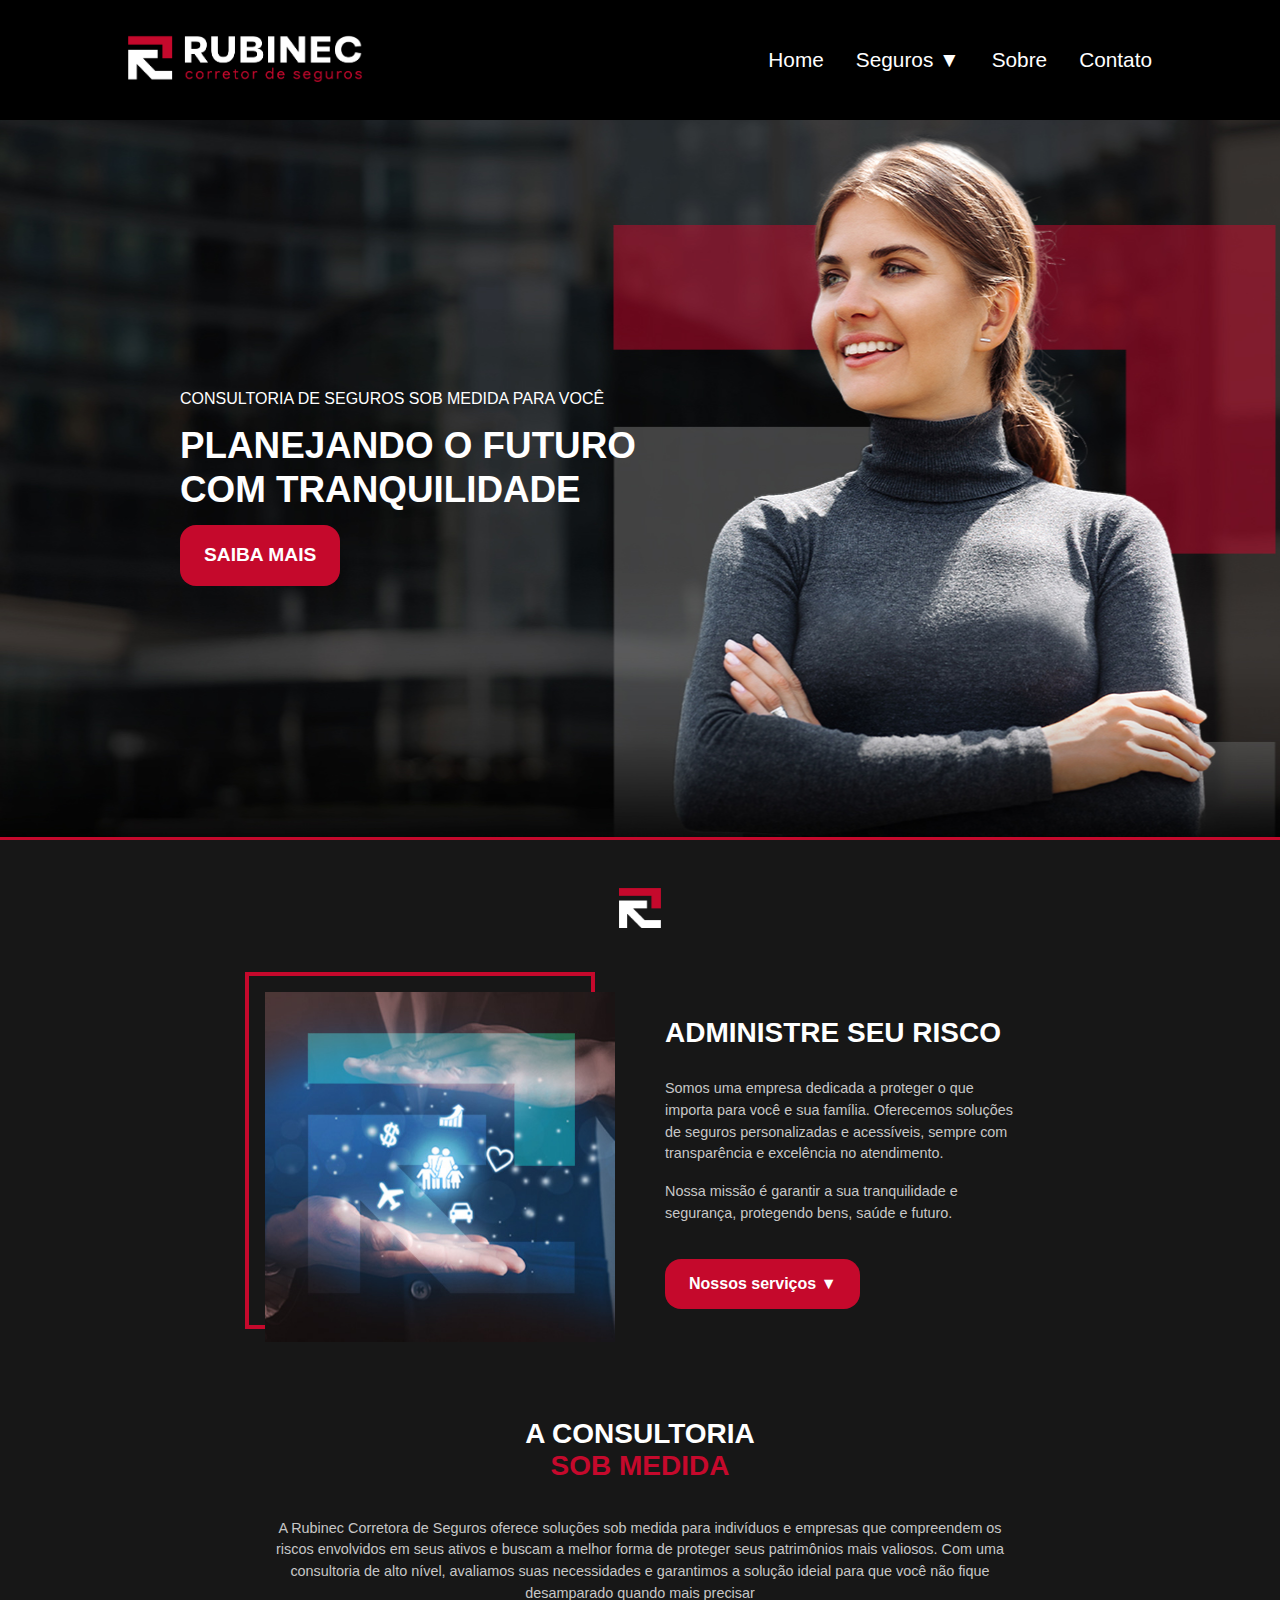
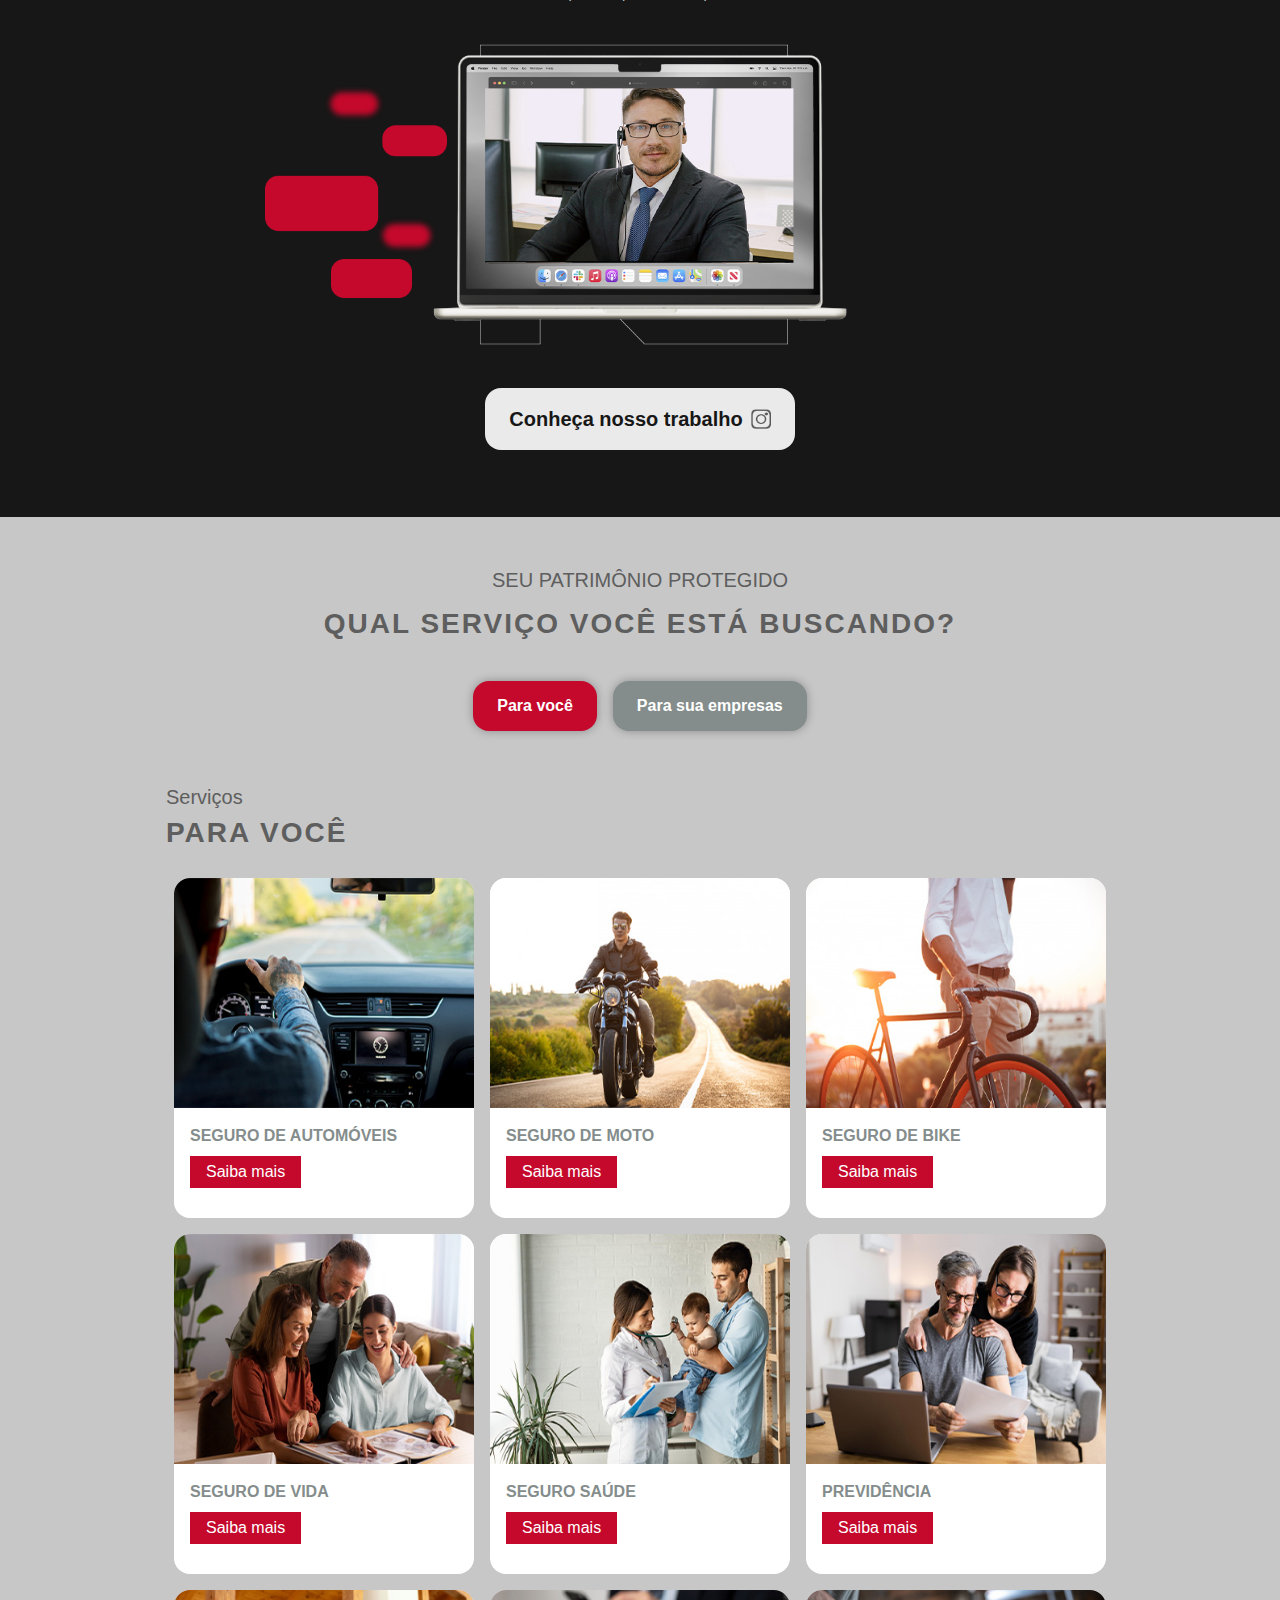
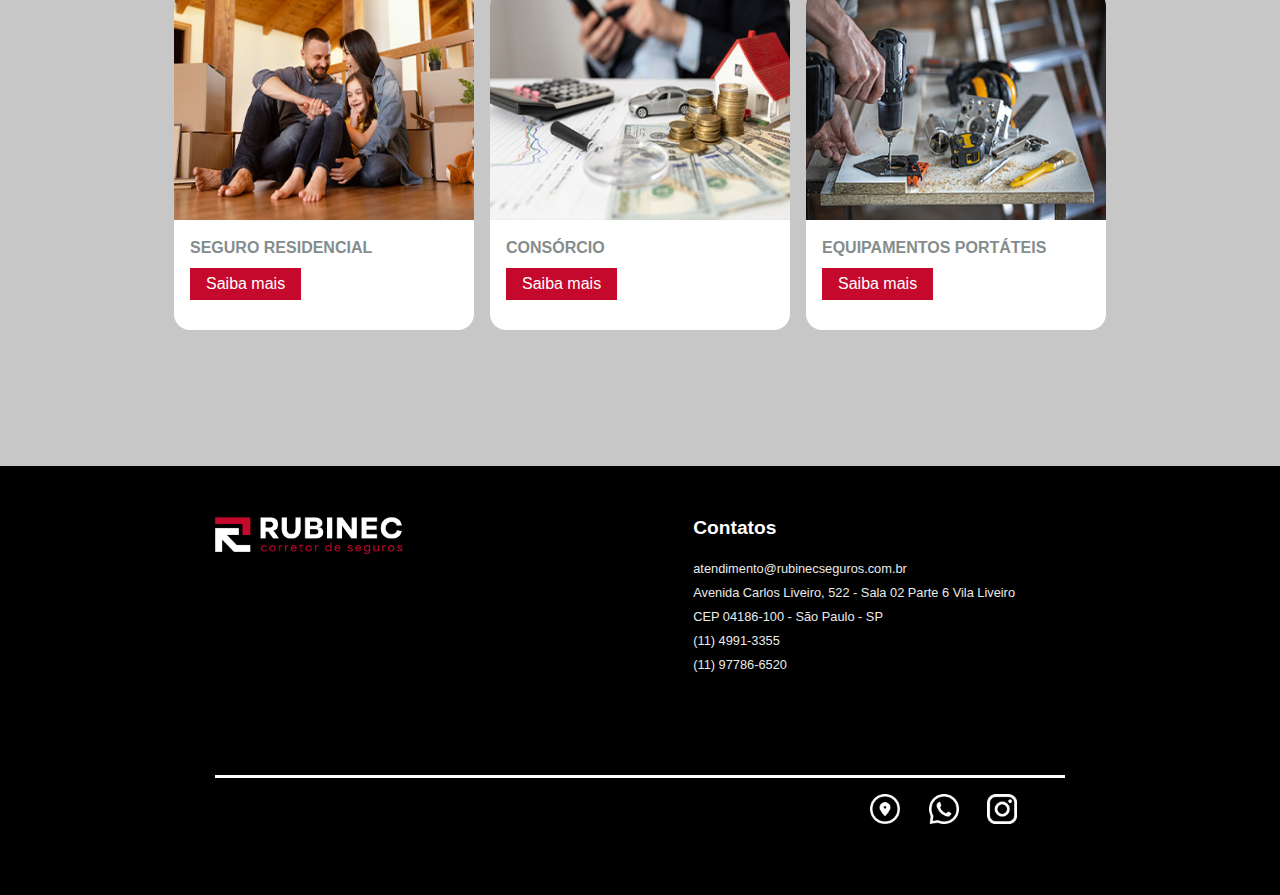
<file: index.html>
<!DOCTYPE html>
<html lang="pt-br">
  <head>
    <meta charset="UTF-8" />
    <meta name="viewport" content="width=device-width, initial-scale=1.0" />
    <title>Rubinec Seguros</title>
    <link rel="stylesheet" href="css/style.css" />
    <link rel="stylesheet" href="css/index.css" />
    <link rel="icon" type="image/ico" href="images/logo.ico">
  </head>
  <body>
    <header id="header">
      <a href="index.html">
        <img src="images/logo_texto.png" alt="Logo" class="logo" />
      </a>
      <nav id="navbar">
        <ul>
          <li><a href="#home_image" class="nav-item">Home</a></li>
          <li class="dropdown">
            <a href="#home_services" class="nav-item">Seguros ▼</a>
            <div class="dropdown-content">
              <div class="dropdown-section" id="dropdown-section-services">
                <div class="left-section">
                  <h1>Para você</h1>
                </div>
                <div class="right-section">
                  <h1>Para sua empresa</h1>
                </div>
              </div>
            </div>
          </li>
          <li><a href="sobre.html" class="nav-item">Sobre</a></li>
          <li><a href="#footer" class="nav-item">Contato</a></li>
        </ul>
      </nav>
    </header>

    <section id="home_image" class="banner-section">
      <div class="banner-container">
        <p>Consultoria de seguros sob medida para você</p>
        <h1>Planejando o futuro com tranquilidade</h1>
        <a href="sobre.html" class="banner-link">Saiba mais</a>
      </div>
    </section>
    <section id="about" class="about-section">
      <img src="images/logo.png" alt="logo" class="about-logo" />
      <div class="about-container">
        <div class="about-image-container">
          <div class="border-image"></div>
          <img
            src="images/home/about-image.jpg"
            alt="Sobre nós"
            loading="lazy"
            class="about-image"
          />
        </div>
        <div class="about-text">
          <h1>Administre seu risco</h1>
          <p>
            Somos uma empresa dedicada a proteger o que importa para você e sua
            família. Oferecemos soluções de seguros personalizadas e acessíveis,
            sempre com transparência e excelência no atendimento.
          </p>
          <p>
            Nossa missão é garantir a sua tranquilidade e segurança, protegendo
            bens, saúde e futuro.
          </p>
          <button id="scrollButton">Nossos serviços ▼</button>
        </div>
      </div>
      <div class="about-midia">
        <div class="about-midia-title">
          <h1>A consultoria</h1>
          <h1 style="color: var(--red)">Sob medida</h1>
        </div>
        <p>
          A Rubinec Corretora de Seguros oferece soluções sob medida para
          indivíduos e empresas que compreendem os riscos envolvidos em seus
          ativos e buscam a melhor forma de proteger seus patrimônios mais
          valiosos. Com uma consultoria de alto nível, avaliamos suas
          necessidades e garantimos a solução ideial para que você não fique
          desamparado quando mais precisar
        </p>
        <img
          src="images/home/midia-image.png"
          alt="Midia"
          class="about-midia-image"
        />
        <a href="https://www.instagram.com" class="about-midia-link">
          Conheça nosso trabalho
          <img src="images/icons/instagram-cinza.png" alt="Instagram" />
        </a>
      </div>
    </section>

    <section id="home_services" class="services-section">
      <div class="services-header">
        <p>Seu patrimônio protegido</p>
        <h1>Qual serviço você está buscando?</h1>

        <div class="services-buttons">
          <button id="btn-for-you" class="active">Para você</button>
          <button id="btn-for-business">Para sua empresas</button>
        </div>
      </div>

      <div id="services-for-you">
        <div class="services-title">
          <p>Serviços</p>
          <h1>Para você</h1>
        </div>

        <div class="services-container"></div>
      </div>

      <div id="services-for-business" style="display: none">
        <div class="services-title">
          <p>Serviços</p>
          <h1>Para sua empresa</h1>
        </div>

        <div class="services-container"></div>
      </div>
    </section>

    <div id="loading-screen" class="loading-overlay">
      <div class="spinner"></div>
    </div>

    <footer id="footer">
      <div class="footer-container">
        <img src="images/logo_texto.png" alt="Logo" class="footer-logo" />
        <div class="footer-contact">
          <h1>Contatos</h1>
          <p>atendimento@rubinecseguros.com.br</p>
          <p>Avenida Carlos Liveiro, 522 - Sala 02 Parte 6 Vila Liveiro</p>
          <p>CEP 04186-100 - São Paulo - SP</p>
          <p>(11) 4991-3355</p>
          <p>(11) 97786-6520</p>
        </div>
      </div>
      <div class="footer-social">
        <div class="social-icons">
          <a href="https://maps.app.goo.gl/JX8LzgGLfzH63qkb6">
            <img src="images/icons/localizacao.png" alt="Localizacao" />
          </a>
          <a href="https://wa.me/5511977866520">
            <img src="images/icons/whatsapp.png" alt="Whatsapp" />
          </a>
          <a href="https://wa.me/5511977866520">
            <img src="images/icons/instagram.png" alt="Instagram" />
          </a>
        </div>
      </div>
    </footer>
    <script src="js/index/script.js" type="module"></script>
    <script src="js/global/navBar.js" type="module"></script>
  </body>
</html>
</file>
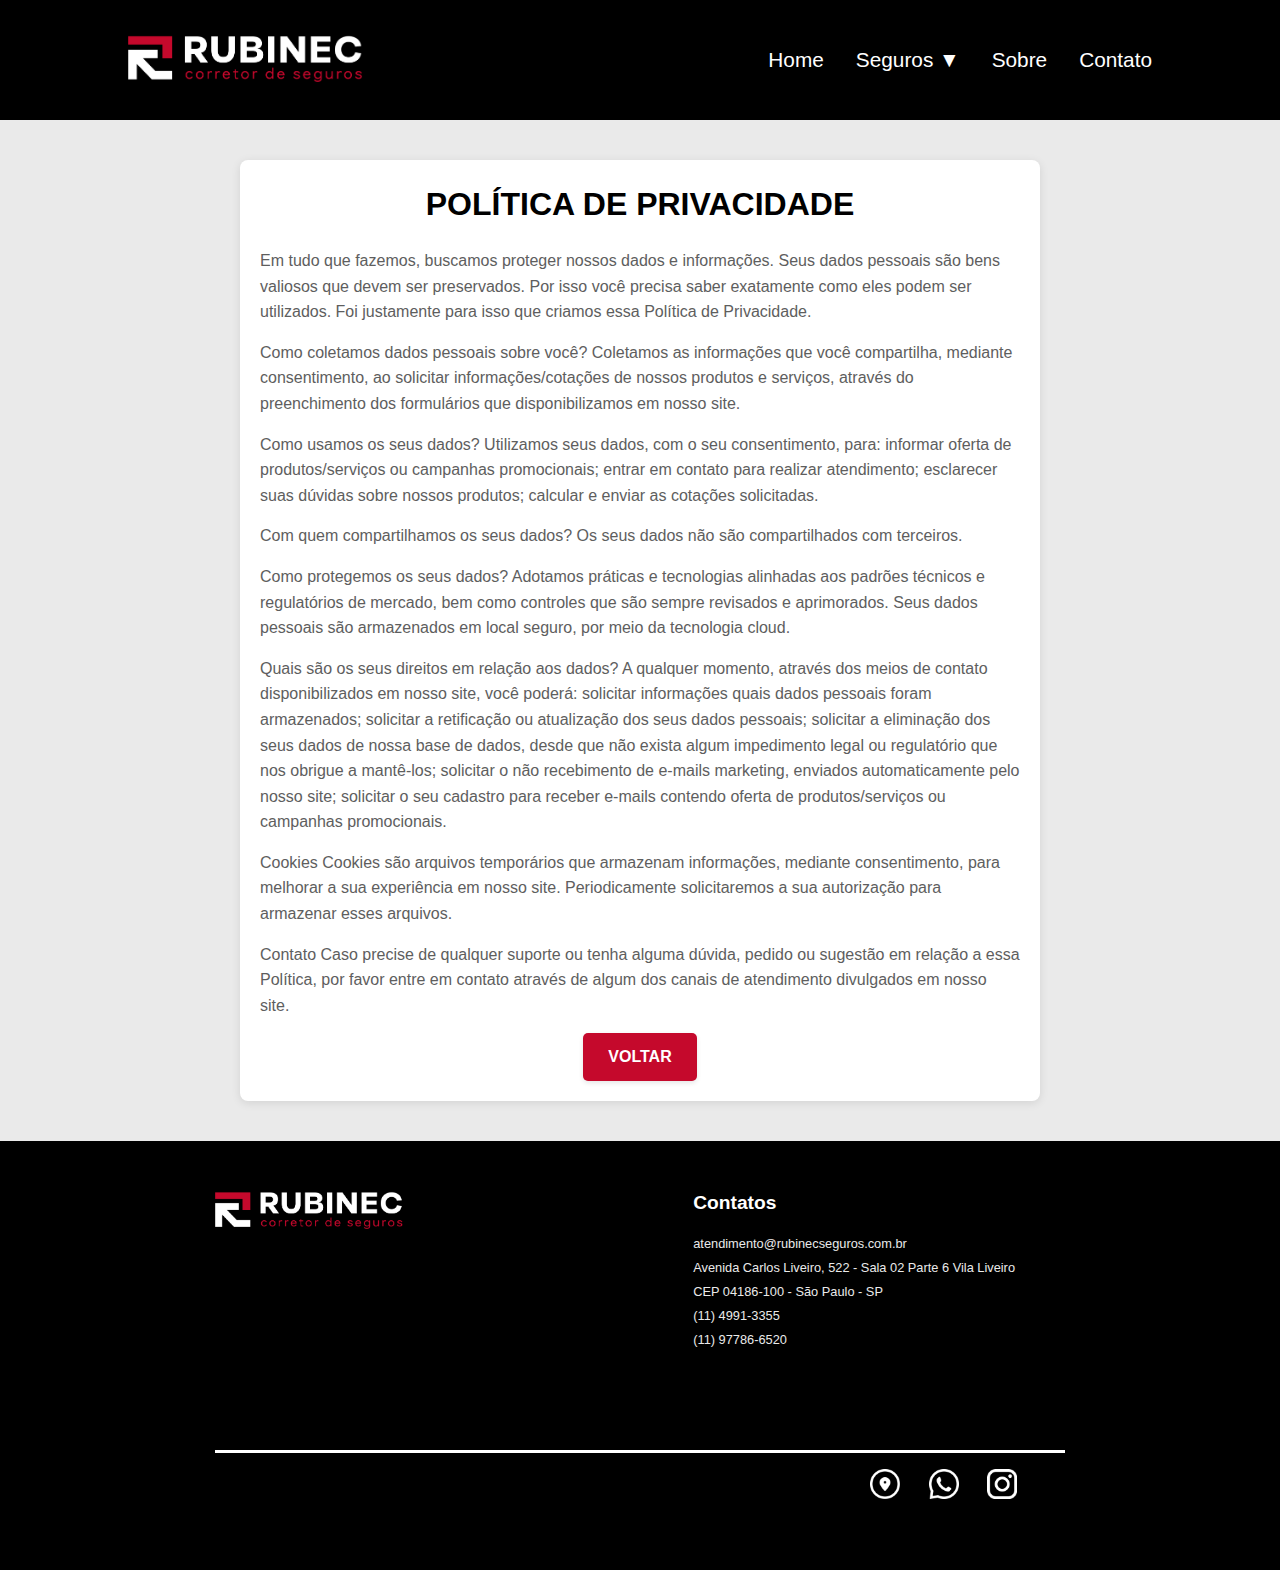
<file: politicas.html>
<!DOCTYPE html>
<html lang="pt-br">
  <head>
    <meta charset="UTF-8" />
    <meta name="viewport" content="width=device-width, initial-scale=1.0" />
    <title>Rubinec Seguros</title>
    <link rel="stylesheet" href="css/style.css" />
    <link rel="stylesheet" href="css/politicas.css" />
    <link rel="icon" type="image/ico" href="images/logo.ico">
  </head>
  <body>
    <header id="header">
      <a href="index.html">
        <img src="images/logo_texto.png" alt="Logo" class="logo" />
      </a>
      <nav id="navbar">
        <ul>
          <li><a href="index.html" class="nav-item">Home</a></li>
          <li class="dropdown">
            <a href="#home_services" class="nav-item">Seguros ▼</a>
            <div class="dropdown-content">
              <div class="dropdown-section" id="dropdown-section-services">
                <div class="left-section">
                  <h1>Para você</h1>
                </div>
                <div class="right-section">
                  <h1>Para sua empresa</h1>
                </div>
              </div>
            </div>
          </li>
          <li><a href="sobre.html" class="nav-item">Sobre</a></li>
          <li><a href="#footer" class="nav-item">Contato</a></li>
        </ul>
      </nav>
    </header>

    <section id="politics-section" class="politics-section">
      <div class="politics-container">
        <h1>Política de privacidade</h1>
        <p>
          Em tudo que fazemos, buscamos proteger nossos dados e informações.
          Seus dados pessoais são bens valiosos que devem ser preservados. Por
          isso você precisa saber exatamente como eles podem ser utilizados.
          Foi justamente para isso que criamos essa Política de Privacidade.
        </p>
        <p>
          Como coletamos dados pessoais sobre você? Coletamos as informações que
          você compartilha, mediante consentimento, ao solicitar
          informações/cotações de nossos produtos e serviços, através do
          preenchimento dos formulários que disponibilizamos em nosso site.
        </p>
        <p>
          Como usamos os seus dados? Utilizamos seus dados, com o seu
          consentimento, para: informar oferta de produtos/serviços ou campanhas
          promocionais; entrar em contato para realizar atendimento; esclarecer
          suas dúvidas sobre nossos produtos; calcular e enviar as cotações
          solicitadas.
        </p>
        <p>
          Com quem compartilhamos os seus dados? Os seus dados não são
          compartilhados com terceiros.
        </p>
        <p>
          Como protegemos os seus dados? Adotamos práticas e tecnologias
          alinhadas aos padrões técnicos e regulatórios de mercado, bem como
          controles que são sempre revisados e aprimorados. Seus dados pessoais
          são armazenados em local seguro, por meio da tecnologia cloud.
        </p>
        <p>
          Quais são os seus direitos em relação aos dados? A qualquer momento,
          através dos meios de contato disponibilizados em nosso site, você
          poderá: solicitar informações quais dados pessoais foram armazenados;
          solicitar a retificação ou atualização dos seus dados pessoais;
          solicitar a eliminação dos seus dados de nossa base de dados, desde
          que não exista algum impedimento legal ou regulatório que nos obrigue
          a mantê-los; solicitar o não recebimento de e-mails marketing, enviados
          automaticamente pelo nosso site; solicitar o seu cadastro para receber
          e-mails contendo oferta de produtos/serviços ou campanhas promocionais.
        </p>
        <p>
          Cookies Cookies são arquivos temporários que armazenam informações,
          mediante consentimento, para melhorar a sua experiência em nosso site.
          Periodicamente solicitaremos a sua autorização para armazenar esses
          arquivos.
        </p>
        <p>
          Contato Caso precise de qualquer suporte ou tenha alguma dúvida, pedido
          ou sugestão em relação a essa Política, por favor entre em contato
          através de algum dos canais de atendimento divulgados em nosso site.
        </p>
        <div class="button-container">
          <button onclick="lastPage()">voltar</button>
        </div>
      </div>
    </section>

    <div id="loading-screen" class="loading-overlay">
      <div class="spinner"></div>
    </div>

    <footer id="footer">
      <div class="footer-container">
        <img src="images/logo_texto.png" alt="Logo" class="footer-logo" />
        <div class="footer-contact">
          <h1>Contatos</h1>
          <p>atendimento@rubinecseguros.com.br</p>
          <p>Avenida Carlos Liveiro, 522 - Sala 02 Parte 6 Vila Liveiro</p>
          <p>CEP 04186-100 - São Paulo - SP</p>
          <p>(11) 4991-3355</p>
          <p>(11) 97786-6520</p>
        </div>
      </div>
      <div class="footer-social">
        <div class="social-icons">
          <a href="https://maps.app.goo.gl/JX8LzgGLfzH63qkb6">
            <img src="images/icons/localizacao.png" alt="Localizacao" />
          </a>
          <a href="https://wa.me/5511977866520">
            <img src="images/icons/whatsapp.png" alt="Whatsapp" />
          </a>
          <a href="https://wa.me/5511977866520">
            <img src="images/icons/instagram.png" alt="Instagram" />
          </a>
        </div>
      </div>
    </footer>
    <script src="js/global/navBar.js" type="module"></script>
    <script src="js/global/script.js" type="module"></script>
  </body>
  <script>
    function lastPage() {
      window.history.back();
    }
  </script>
</html>
</file>
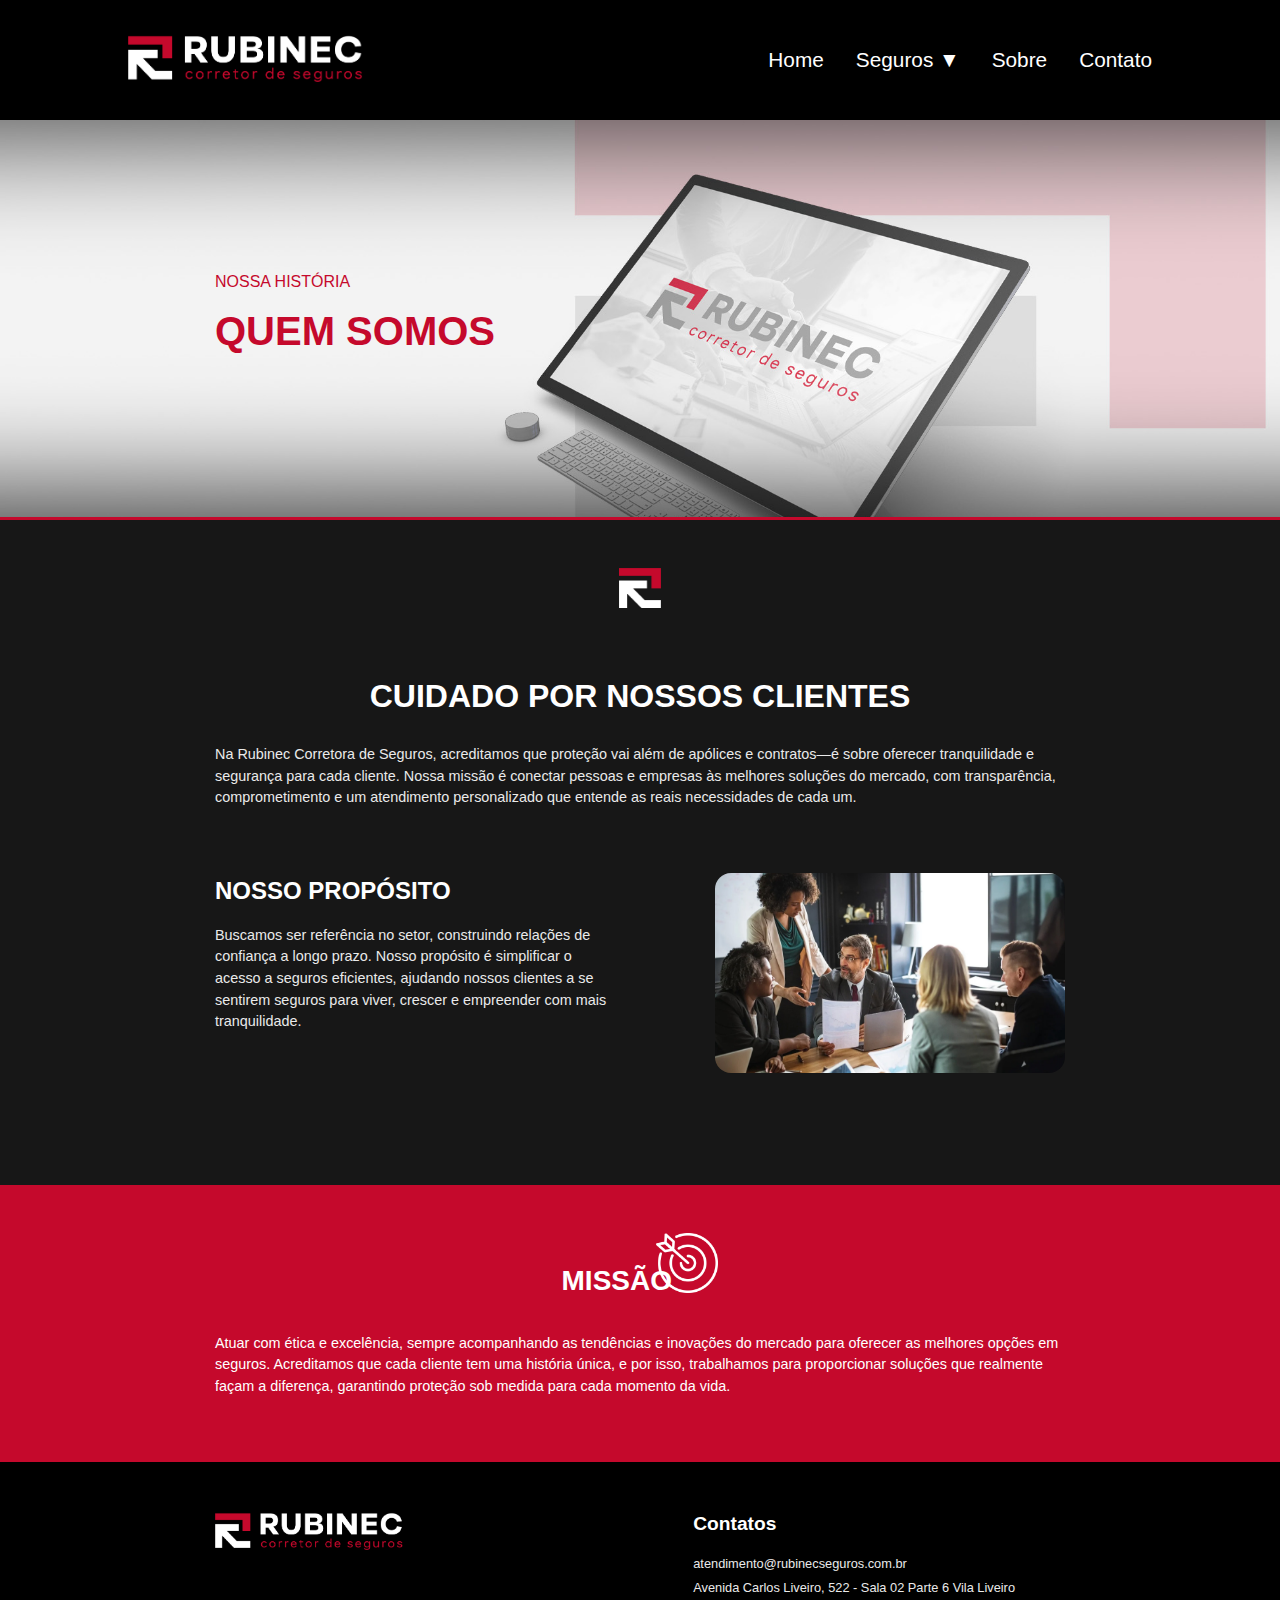
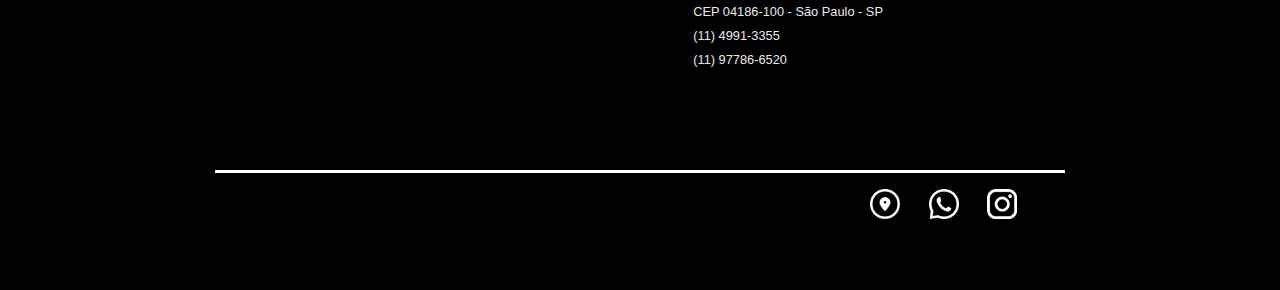
<file: sobre.html>
<!DOCTYPE html>
<html lang="pt-br">
  <head>
    <meta charset="UTF-8" />
    <meta name="viewport" content="width=device-width, initial-scale=1.0" />
    <title>Rubinec Seguros</title>
    <link rel="stylesheet" href="css/style.css" />
    <link rel="stylesheet" href="css/sobre.css" />
    <link rel="icon" type="image/ico" href="images/logo.ico">
  </head>
  <body>
    <header id="header">
      <a href="index.html">
        <img src="images/logo_texto.png" alt="Logo" class="logo" />
      </a>
      <nav id="navbar">
        <ul>
          <li><a href="index.html" class="nav-item">Home</a></li>
          <li class="dropdown">
            <a href="#home_services" class="nav-item">Seguros ▼</a>
            <div class="dropdown-content">
              <div class="dropdown-section" id="dropdown-section-services">
                <div class="left-section">
                  <h1>Para você</h1>
                </div>
                <div class="right-section">
                  <h1>Para sua empresa</h1>
                </div>
              </div>
            </div>
          </li>
          <li><a href="sobre.html" class="nav-item">Sobre</a></li>
          <li><a href="#footer" class="nav-item">Contato</a></li>
        </ul>
      </nav>
    </header>

    <section id="banner" class="banner-section">
      <div class="banner-container">
        <p>Nossa história</p>
        <h1>Quem somos</h1>
      </div>
    </section>

    <section id="about" class="about-section">
      <img src="images/logo.png" alt="logo" class="about-logo" />
      <div class="about-container">
        <div class="about-text">
          <h1>Cuidado por nossos clientes</h1>
          <p>
            Na Rubinec Corretora de Seguros, acreditamos que proteção vai além
            de apólices e contratos—é sobre oferecer tranquilidade e segurança
            para cada cliente. Nossa missão é conectar pessoas e empresas às
            melhores soluções do mercado, com transparência, comprometimento e
            um atendimento personalizado que entende as reais necessidades de
            cada um.
          </p>
          <div class="about-text-container">
            <div class="about-text-content">
              <h1>Nosso Propósito</h1>
              <p>
                Buscamos ser referência no setor, construindo relações de
                confiança a longo prazo. Nosso propósito é simplificar o acesso
                a seguros eficientes, ajudando nossos clientes a se sentirem
                seguros para viver, crescer e empreender com mais tranquilidade.
              </p>
            </div>
            <img
              src="images/about/about.jpg"
              alt="Sobre nós"
              loading="lazy"
              class="about-image"
            />
          </div>
        </div>
      </div>
    </section>
    <section id="mission" class="mission-section">
      <div class="mission-container">
        <div class="mission-title">
          <h1>Missão</h1>
          <img src="images/icons/alvo.png" alt="Alvo" />
        </div>
        <div class="mission-text">
          <p>
            Atuar com ética e excelência, sempre acompanhando as tendências e
            inovações do mercado para oferecer as melhores opções em seguros.
            Acreditamos que cada cliente tem uma história única, e por isso,
            trabalhamos para proporcionar soluções que realmente façam a
            diferença, garantindo proteção sob medida para cada momento da vida.
          </p>
        </div>
      </div>
    </section>

    <div id="loading-screen" class="loading-overlay">
      <div class="spinner"></div>
      
    </div>

    <footer id="footer">
      <div class="footer-container">
        <img src="images/logo_texto.png" alt="Logo" class="footer-logo" />
        <div class="footer-contact">
          <h1>Contatos</h1>
          <p>atendimento@rubinecseguros.com.br</p>
          <p>Avenida Carlos Liveiro, 522 - Sala 02 Parte 6 Vila Liveiro</p>
          <p>CEP 04186-100 - São Paulo - SP</p>
          <p>(11) 4991-3355</p>
          <p>(11) 97786-6520</p>
        </div>
      </div>
      <div class="footer-social">
        <div class="social-icons">
          <a href="https://maps.app.goo.gl/JX8LzgGLfzH63qkb6">
            <img src="images/icons/localizacao.png" alt="Localizacao" />
          </a>
          <a href="https://wa.me/5511977866520">
            <img src="images/icons/whatsapp.png" alt="Whatsapp" />
          </a>
          <a href="https://wa.me/5511977866520">
            <img src="images/icons/instagram.png" alt="Instagram" />
          </a>
        </div>
      </div>
    </footer>
    <script src="js/global/navBar.js" type="module"></script>
    <script src="js/global/script.js" type="module"></script>
  </body>
</html>
</file>
<file: css/style.css>
:root {
  --black: #000000;
  --light-black: #171717;
  --light-black-2: #3f3f3f;
  --dark-gray: #5e5e5e;
  --dark-gray-2: #848d8c;
  --dark-gray-3: #3b3b3b;
  --gray: #c7c7c7;
  --light-gray: #eaeaea;
  --white: #ffffff;
  --red: #c5092c;
  --light-red: #e74c3c;
  --light-red-2: #ffe6e6;
  --dark-red: #8b0000;
}
*,
*::before,
*::after {
  margin: 0;
  padding: 0;
  box-sizing: border-box;
}

body {
  font-family: "Gill Sans", "Gill Sans MT", Calibri, "Trebuchet MS", sans-serif;
  font-size: 16px;
  line-height: 1.5;
  color: var(--white);
  background-color: var(--black);
  padding-top: 120px;
}

#header {
  position: fixed;
  top: 0;
  left: 0;
  width: 100%;
  z-index: 1000;
  display: flex;
  justify-content: space-between;
  align-items: center;
  min-height: 120px;
  padding: 0 8rem;
  background-color: var(--black);
}

#header .logo {
  height: 50px;
}

#navbar ul {
  display: flex;
  list-style: none;
}

#navbar ul li {
  margin-left: 2rem;
}

.nav-item {
  color: var(--white);
  text-decoration: none;
  font-size: 1.3rem;
}

.nav-item:hover {
  color: var(--light-gray);
}

.dropdown {
  position: relative;
}

.dropbtn {
  border: none;
  padding: 10px 20px;
  font-size: 16px;
  cursor: pointer;
}

.dropdown-content {
  display: none;
  position: absolute;
  top: 100%;
  right: 0;
  background-color: var(--light-gray);
  z-index: 1;
  border-radius: 5px;
  box-shadow: 0 2px 5px var(--dark-gray);
}

.dropdown-section {
  display: flex;
  flex-direction: row;
  padding: 10px 0;
}

.left-section {
  display: flex;
  flex-direction: column;
  width: 250px;
  border-right: 2px solid var(--gray);
  padding: 0 10px;
}

.right-section {
  display: flex;
  flex-direction: column;
  width: 250px;
  padding: 0 10px;
}

.dropdown-section h1 {
  color: var(--light-black-2);
  margin: 0;
  padding: 15px 10px;
}

.dropdown-section a {
  color: var(--light-black-2);
  padding: 12px 8px;
  text-decoration: none;
  display: block;
}

.dropdown-section a:hover {
  background-color: var(--gray);
  border-radius: 5px;
}

.dropdown:hover .dropdown-content {
  display: block;
}

.loading-overlay {
  width: 100%;
  height: calc(100vh - 120px);
  display: flex;
  background-color: var(--light-black);
  flex-direction: column;
  justify-content: center;
  align-items: center;
  transition: opacity 0.5s ease, visibility 0.5s;
}

.spinner {
  width: 50px;
  height: 50px;
  border: 6px solid var(--light-gray);
  border-top: 6px solid var(--red);
  border-radius: 50%;
  animation: spin 1s linear infinite;
}

@keyframes spin {
  from { transform: rotate(0deg); }
  to { transform: rotate(360deg); }
}

.loading-overlay.hidden {
  opacity: 0;
  visibility: hidden;
}

#footer {
  display: none;
  flex-direction: column;
  justify-content: center;
  align-items: center;
  padding: 3rem 0;
  width: 100%;
}

.footer-container {
  display: flex;
  width: 850px;
  height: 100%;
  justify-content: space-between;
  margin-bottom: 6rem;
}

.footer-logo {
  height: 40px;
}

.footer-contact {
  display: flex;
  flex-direction: column;
  margin-right: 50px;
}

.footer-contact h1 {
  font-size: 1.2rem;
  color: var(--white);
  margin-bottom: 1rem;
}

.footer-contact p {
  font-size: 0.8rem;
  color: var(--light-gray);
  margin-bottom: 0.3rem;
}

.footer-social {
  display: flex;
  justify-content: right;
  width: 850px;
  border-top: 3px solid var(--white);
  padding: 1rem;
  padding-right: 3rem;
}

.footer-social a {
  margin-left: 1.5rem;
  text-decoration: none;
}

.footer-social a img {
  height: 30px;
}
</file>
<file: css/index.css>
#home_image {
  width: 100%;
  height: 720px;
  background-image: url(../images/home/banner.jpg);
  background-size: auto;
  background-position: center bottom;
  background-repeat: no-repeat;
  border-bottom: 3px solid var(--red);
}

.banner-section {
  display: none;
  justify-content: center;
  align-items: center;
  width: 100%;
}

.banner-container {
  display: flex;
  flex-direction: column;
  justify-content: center;
  align-items: left;
  width: 920px;
  padding-top: 1rem;
}

.banner-container p {
  font-size: 1rem;
  color: var(--white);
  text-transform: uppercase;
}

.banner-container h1 {
  font-size: 2.3rem;
  color: var(--white);
  text-transform: uppercase;
  line-height: 1.2;
  margin: 0.8rem 0;
  width: 55%;
}

.banner-link {
  padding: 1rem 1.5rem;
  font-size: 1.2rem;
  background-color: var(--red);
  color: var(--white);
  border: none;
  cursor: pointer;
  border-radius: 16px;
  width: fit-content;
  text-transform: uppercase;
  font-weight: bold;
  text-decoration: none; 
  display: flex;
  align-items: center;
}

.banner-link:hover {
  transition: 0.3s;
  background-color: var(--dark-red);
}

.about-midia-link {
  text-decoration: none; 
  border: none;
  font-weight: bold;
  cursor: pointer;
  display: flex;
  align-items: center;
}

.about-section {
  display: none;
  flex-direction: column;
  align-items: center;
  justify-content: center;
  padding: 3rem 8rem;
  background-color: var(--light-black);
  width: 100%;
}

.about-container {
  display: flex;
  align-items: center;
  width: 750px;
  height: 100%;
  justify-items: center;
}

.about-logo {
  height: 40px;
  margin-bottom: 4rem;
}

.about-image-container {
  position: relative;
}

.border-image {
  position: absolute;
  top: -20px;
  left: -20px;
  width: 100%;
  height: 100%;
  border: 4px solid var(--red);
  z-index: 0;
}

.about-image {
  position: relative;
  z-index: 1;
  height: 350px;
}

.about-text {
  margin-left: 50px;
  width: 50%;
}

.about-text h1 {
  font-size: 28px;
  font-weight: bold;
  text-transform: uppercase;
  margin-bottom: 1.5rem;
}

.about-text p {
  font-size: 0.9rem;
  color: var(--gray);
  line-height: 1.5;
  margin-bottom: 1rem;
}

.about-text button {
  background-color: var(--red);
  color: #fff;
  border: none;
  margin: 1.2rem 0;
  padding: 16px 24px;
  font-size: 16px;
  font-weight: bold;
  border-radius: 16px;
  cursor: pointer;
}

.about-text button:hover {
  transition: 0.3s;
  background-color: var(--dark-red);
}

.about-midia {
  display: flex;
  flex-direction: column;
  align-items: center;
  justify-content: center;
  margin-top: 4rem;
  width: 750px;
  height: 100%;
}

.about-midia-title {
  display: flex;
  flex-direction: column;
  align-items: center;
  justify-content: center;
  margin-bottom: 2.5rem;
}

.about-midia h1 {
  font-size: 28px;
  font-weight: bold;
  text-transform: uppercase;
  margin-bottom: -0.6rem;
}

.about-midia p {
  font-size: 0.9rem;
  color: var(--gray);
  line-height: 1.5;
  margin-bottom: 1rem;
  text-align: center;
}

.about-midia-image {
  display: flex;
  justify-content: center;
  align-items: center;
  margin: 1.5rem;
  width: 100%;
}

.about-midia-link {
  background-color: var(--light-gray);
  color: var(--light-black);
  text-decoration: none; 
  border: none;
  margin: 1.2rem 0;
  padding: 16px 24px;
  font-size: 20px;
  font-weight: bold;
  border-radius: 16px;
  cursor: pointer;
  display: flex;
  align-items: center;
}

.about-midia-link:hover {
  transition: 0.3s;
  background-color: var(--gray);
}

.about-midia-link img {
  width: 20px;
  height: 20px;
  margin-left: 0.5rem;
}

.services-section {
  display: none;
  flex-direction: column;
  align-items: center;
  justify-content: center;
  padding: 3rem 8rem 8rem 8rem;
  background-color: var(--gray);
  width: 100%;
  color: var(--dark-gray);
}

.services-header {
  display: flex;
  flex-direction: column;
  align-items: center;
  justify-content: center;
  width: 100%;
  height: 100%;
}

.services-header h1 {
  font-size: 28px;
  font-weight: bold;
  text-transform: uppercase;
  margin-bottom: 1rem;
  letter-spacing: 2px;
}

.services-header p {
  font-size: 20px;
  text-transform: uppercase;
  margin-bottom: 0.5rem;
}

.services-buttons {
  display: flex;
  justify-content: center;
  align-items: center;
  margin-bottom: 2rem;
}

.services-buttons button {
  background-color: var(--dark-gray-2);
  color: #fff;
  border: none;
  margin: 1.2rem 0.5rem;
  padding: 16px 24px;
  font-size: 16px;
  font-weight: bold;
  border-radius: 16px;
  cursor: pointer;
  box-shadow: 0 0 10px rgba(0, 0, 0, 0.3);
}

.services-buttons .active {
  background-color: var(--red);
}

.services-buttons .active:hover {
  transform: translateY(-2px);
  transition: 0.3s;
  background-color: var(--dark-red);
}

.services-buttons .active:active {
  transform: translateY(-2px);
  transition: 0.3s;
  background-color: var(--red);
}

.services-buttons button:hover {
  transform: translateY(-2px);
  transition: 0.3s;
  background-color: var(--dark-gray);
}

.services-buttons button:active {
  transform: translateY(0);
  transition: 0.3s;
  background-color: var(--dark-gray-2);
}

.services-title {
  display: flex;
  flex-direction: column;
  justify-content: left;
  width: calc(300px * 3 + 1rem * 3);
}

.services-title p {
  font-size: 20px;
}

.services-title h1 {
  font-size: 28px;
  font-weight: bold;
  text-transform: uppercase;
  margin-bottom: 1rem;
  letter-spacing: 2px;
}

.services-container {
  display: flex;
  justify-content: center;
  align-items: center;
  width: calc(300px * 3 + 1rem * 3);
  flex-wrap: wrap;
}

.services-card {
  display: flex;
  flex-direction: column;
  margin: 0.5rem;
  width: 300px;
  height: 340px;
  background-color: var(--white);
  border-radius: 16px;
}

.services-card img {
  width: 100%;
  height: 230px;
  border-radius: 16px 16px 0 0;
}

.services-card-text {
  display: flex;
  flex-direction: column;
  padding: 1rem 0.5rem 0.5rem 1rem;
  height: 110px;
}

.services-card-text h2 {
  font-size: 16px;
  color: var(--dark-gray-2);
  font-weight: bold;
  text-transform: uppercase;
  margin-bottom: 0.5rem;
}

.services-card-text a {
  display: inline-block;
  background-color: var(--red);
  color: #fff;
  text-decoration: none;
  border: none;
  padding: 4px 16px;
  font-size: 16px;
  cursor: pointer;
  width: fit-content;
  text-align: center;
}

.services-card-text a:hover {
  transition: 0.3s;
  background-color: var(--dark-red);
}
</file>
<file: css/politicas.css>
.politics-section {
    background-color: var(--light-gray);
    padding: 40px 20px;
    font-family: Arial, sans-serif;
}

.politics-container {
    max-width: 800px;
    margin: 0 auto;
    background: #fff;
    padding: 20px;
    border-radius: 8px;
    box-shadow: 0 2px 10px rgba(0, 0, 0, 0.1);
}

.politics-container h1 {
    text-align: center;
    margin-bottom: 20px;
    color: var(--black);
    text-transform: uppercase;
}

.politics-container p {
    color: var(--dark-gray);
    font-size: 16px;
    line-height: 1.6;
    margin-bottom: 15px;
}

.politics-container button {
    background-color: var(--red);
    color: var(--white);
    text-transform: uppercase;
    font-weight: bold;
    border: none;
    padding: 15px 25px;
    font-size: 16px;
    cursor: pointer;
    border-radius: 5px;
    box-shadow: 0 2px 5px rgba(0, 0, 0, 0.1);
}

.button-container {
    display: flex;
    justify-content: center;
    width: 100%;
}

.politics-container button:hover {
    background-color: var(--dark-red);
    transition: 0.3s;
}
</file>
<file: css/sobre.css>
#banner {
  background-image: url(../images/banners/sobre.jpg);
  background-size: cover;
  background-position: center;
  background-repeat: no-repeat;
  border-bottom: 3px solid var(--red);
  height: 400px;
  display: none;
  justify-content: center;
  align-items: center;
  width: 100%;
}

.banner-container {
  display: flex;
  flex-direction: column;
  justify-content: center;
  align-items: flex-start;
  height: 100%;
  width: 850px;
}

.banner-container p {
  font-size: 1rem;
  color: var(--red);
  text-transform: uppercase;
}

.banner-container h1 {
  font-size: 2.5rem;
  color: var(--red);
  text-transform: uppercase;
  line-height: 1.2;
  margin: 0.8rem 0;
}

#about {
  display: none;
  flex-direction: column;
  align-items: center;
  justify-content: center;
  padding: 3rem 8rem;
  width: 100%;
  background-color: var(--light-black);
}

.about-logo {
  height: 40px;
  margin-bottom: 4rem;
}

.about-container {
  display: flex;
  align-items: center;
  justify-content: space-between;
  width: 850px;
  height: 100%;
}

.about-text h1 {
  font-size: 2rem;
  color: var(--white);
  margin-bottom: 1.5rem;
  text-transform: uppercase;
  text-align: center;
}

.about-text p {
  font-size: 0.9rem;
  color: var(--light-gray);
  margin-bottom: 1rem;
}

.about-text-container {
  display: flex;
  justify-content: space-between;
  margin: 4rem 0;
}

.about-text-container img {
  width: 350px;
  height: 200px;
  border-radius: 16px;
}

.about-text-content {
  display: flex;
  flex-direction: column;
  width: 400px;
}

.about-text-content h1 {
  font-size: 1.5rem;
  color: var(--white);
  margin-bottom: 1rem;
  text-align: left;
  text-transform: uppercase;
}

.about-text-content p {
  font-size: 0.9rem;
  color: var(--light-gray);
  margin-bottom: 1rem;
}

#mission {
  display: none;
  flex-direction: column;
  align-items: center;
  justify-content: center;
  padding: 3rem 8rem;
  width: 100%;
  background-color: var(--red);
}

.mission-container {
  display: flex;
  flex-direction: column;
  align-items: center;
  justify-content: center;
  width: 850px;
  height: 100%;
}

.mission-title {
  display: flex;
  align-items: end;
  justify-content: center;
  margin-bottom: 2.5rem;
}

.mission-title h1 {
  font-size: 28px;
  font-weight: bold;
  text-transform: uppercase;
  margin-bottom: -0.6rem;
  margin-right: -1rem;
}

.mission-title img {
  height: 60px;
}

.mission-text p {
  font-size: 0.9rem;
  color: var(--white);
  line-height: 1.5;
  margin-bottom: 1rem;
}
</file>
